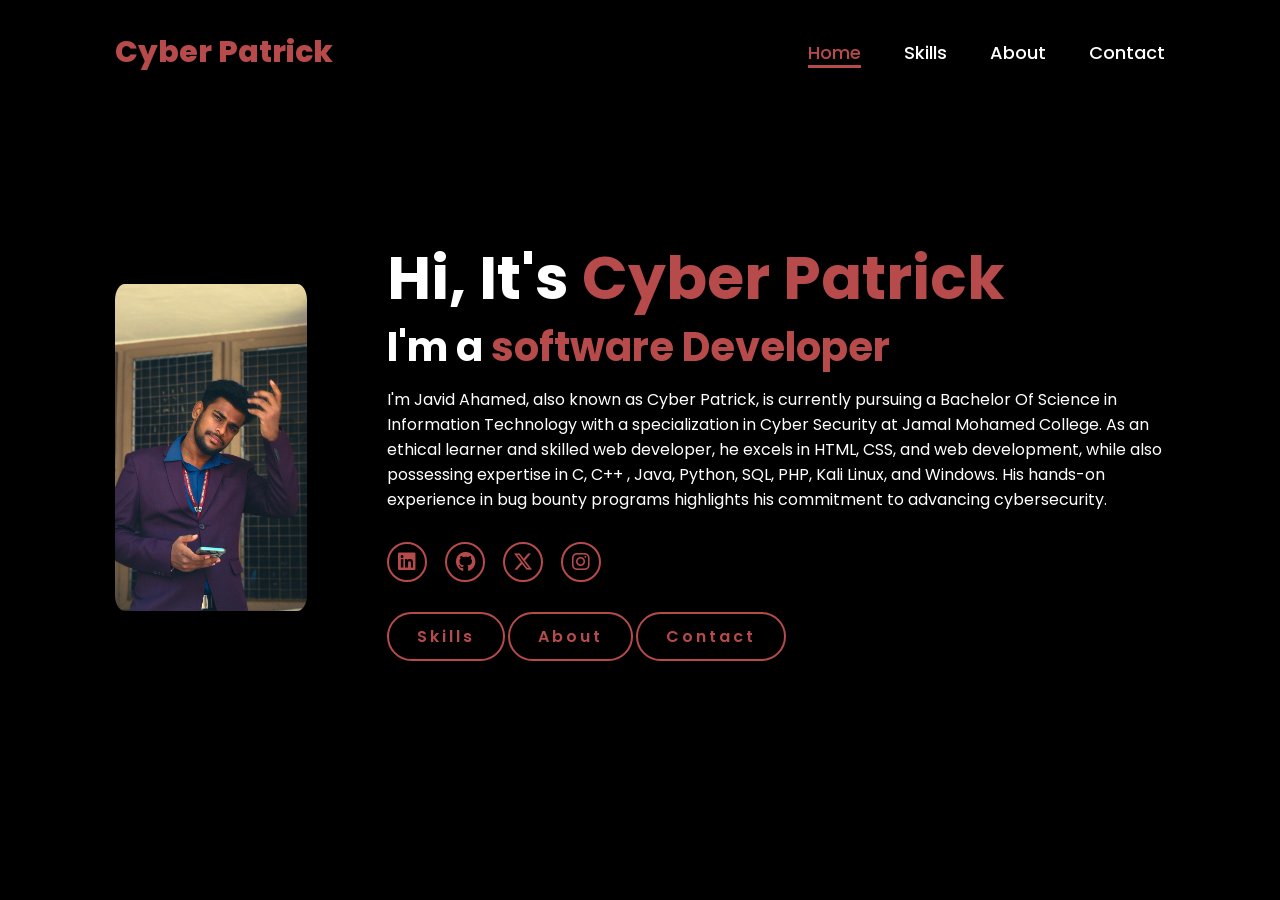
<file: index.html>
<!DOCTYPE html>
<html lang="en">

<head>
    <meta charset="UTF-8">
    <meta name="viewport" content="width=device-width, initial-scale=1.0">
    <link rel="stylesheet" href="https://cdnjs.cloudflare.com/ajax/libs/font-awesome/6.5.2/css/all.min.css">
    <link rel="stylesheet" href="style.css">
    <title>Cyber Patrick Portfolio</title>
    <link rel="icon" href="icons.png" type="image">
</head>
<body>
    <header>
        <a href="#" class="logo">Cyber Patrick</a>

        <nav>
            <a href="index.html" class="active"> Home</a>
            <a href="skill.html" >Skills</a>
            <a href="about.html" >About</a>
            <a href="contact.html" >Contact</a>
        </nav>

    </header>
    <section class="home">
        <div class="home-img">
            <img src="my.jpg" alt="">
        </div>
        <div class="home-content">
            <h1>Hi, It's <span>Cyber Patrick</span></h1>
            <h3 class="typing-text">I'm a <span></span></h3>
            <p>I'm Javid Ahamed, also known as Cyber Patrick, is currently pursuing a Bachelor Of Science in Information Technology with a
specialization in Cyber Security at Jamal Mohamed College. As an ethical learner and skilled web developer, he
excels in HTML, CSS, and web development, while also possessing expertise in C, C++

, Java, Python, SQL, PHP, Kali
Linux, and Windows. His hands-on experience in bug bounty programs highlights his commitment to advancing
cybersecurity.</p>
            <div class="social-icons">
                <a href="https://www.linkedin.com/in/javid-ahamed-50b62b342?utm_source=share_via&utm_content=profile&utm_medium=member_android"><i class="fa-brands fa-linkedin"></i></a>
                <a href="https://github.com/cyberpatrick007"><i class="fa-brands fa-github"></i></a>
                <a href="https://x.com/Javid_AhamedX"><i class="fa-brands fa-x-twitter"></i></a>
                <a href="https://www.instagram.com/x_kiddu_?igsh=ZnB3dnJwaGJqZWk5"><i class="fa-brands fa-instagram"></i></a>
            </div>
            <a href="skill.html" class="btn">Skills</a>
            <a href="about.html" class="btn">About</a>
            <a href="contact.html" class="btn">Contact</a>
        </div>
    </section>
</body>
</html>
</file>
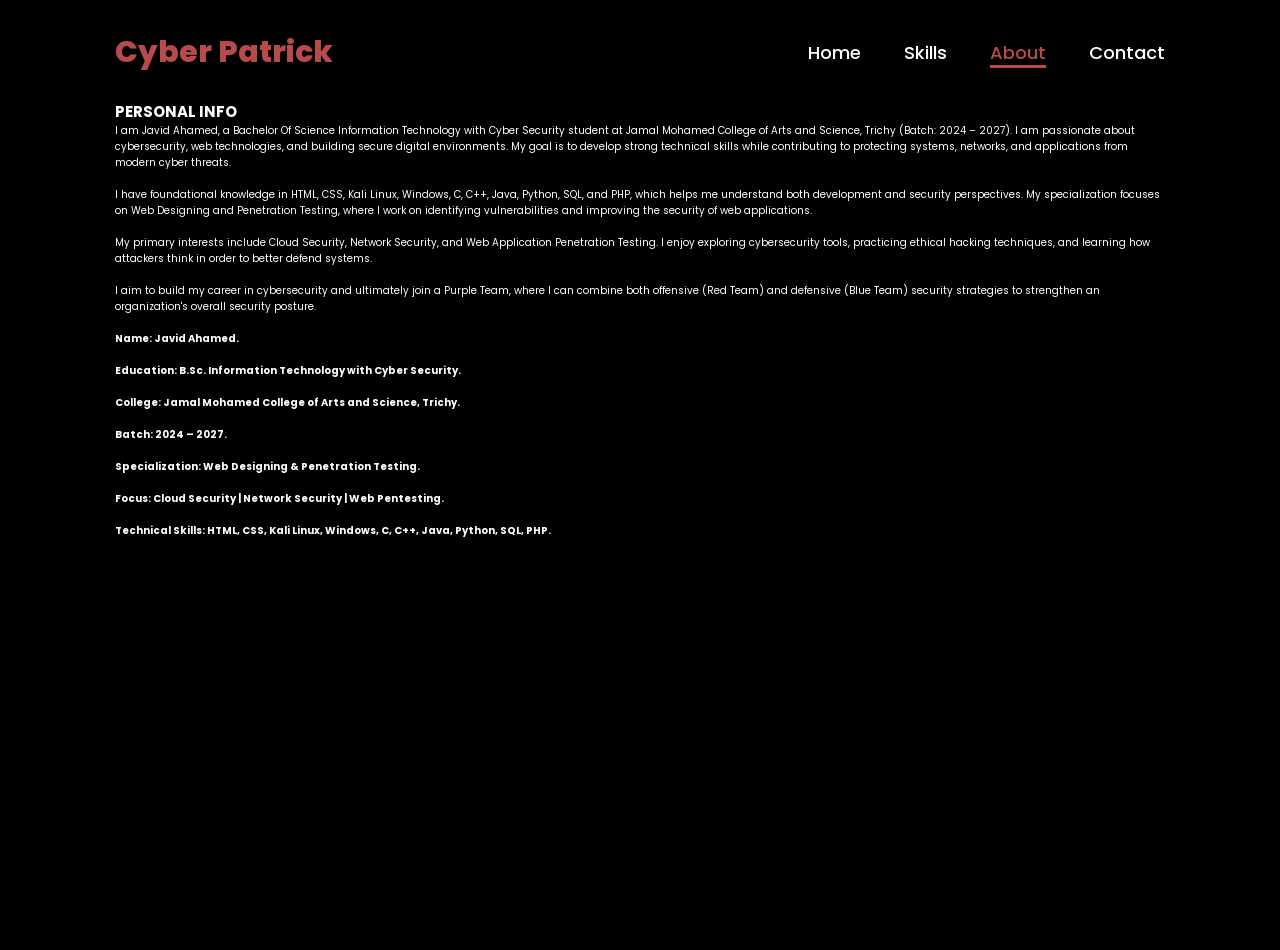
<file: about.html>
<!DOCTYPE html>
<html lang="en">
   
<head>
    <meta charset="UTF-8">
    <meta name="viewport" content="width=device-width, initial-scale=1.0">
    <link rel="stylesheet" href="https://cdnjs.cloudflare.com/ajax/libs/font-awesome/6.5.2/css/all.min.css">
    <link rel="stylesheet" href="style2.css">
    <title>Cyber Patrick Portfolio</title>
    <link rel="icon" href="icons.png" type="image">
</head>

<body>
    <header>
        <a href="#" class="logo">Cyber Patrick</a>
        <nav>
            <a href="index.html"> Home</a>
            <a href="skill.html">Skills</a>
            <a href="about.html" class="active">About</a>
            <a href="contact.html">Contact</a>
        </nav>
    </header>
    <section>
    <div class="para">
        <h2>
            PERSONAL INFO
        </h2>
        <p>
I am Javid Ahamed, a Bachelor Of Science Information Technology with Cyber Security student at Jamal Mohamed College of Arts and Science, Trichy (Batch: 2024 – 2027). I am passionate about cybersecurity, web technologies, and building secure digital environments. My goal is to develop strong technical skills while contributing to protecting systems, networks, and applications from modern cyber threats.
<br>
<br>
I have foundational knowledge in HTML, CSS, Kali Linux, Windows, C, C++, Java, Python, SQL, and PHP, which helps me understand both development and security perspectives. My specialization focuses on Web Designing and Penetration Testing, where I work on identifying vulnerabilities and improving the security of web applications.
<br>
<br>
My primary interests include Cloud Security, Network Security, and Web Application Penetration Testing. I enjoy exploring cybersecurity tools, practicing ethical hacking techniques, and learning how attackers think in order to better defend systems.
<br>
<br>
I aim to build my career in cybersecurity and ultimately join a Purple Team, where I can combine both offensive (Red Team) and defensive (Blue Team) security strategies to strengthen an organization's overall security posture.
<br>
<br>
<h4>Name: Javid Ahamed.</h4>
<br>
<h4>Education: B.Sc. Information Technology with Cyber Security.</h4>
<br>
<h4>College: Jamal Mohamed College of Arts and Science, Trichy.</h4>
<br>
<h4>Batch: 2024 – 2027.</h4>
<br>
<h4>Specialization: Web Designing & Penetration Testing.</h4>
<br>
<h4>Focus: Cloud Security | Network Security | Web Pentesting.</h4>
<br>
<h4>Technical Skills: HTML, CSS, Kali Linux, Windows, C, C++, Java, Python, SQL, PHP.</h4></div>
        </p>
    </div>
    </section>
</body>
</html>
</file>
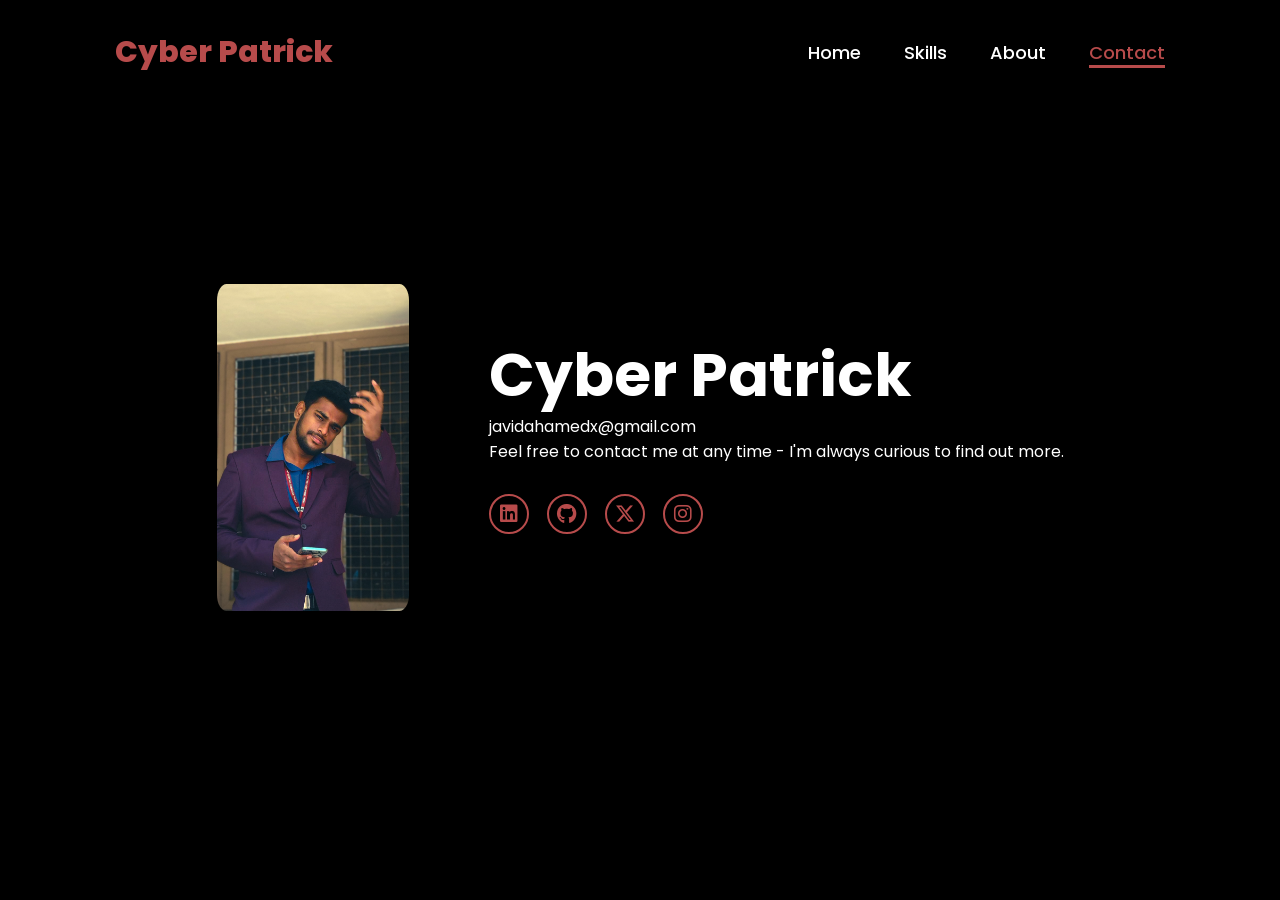
<file: contact.html>
<!DOCTYPE html>
<html lang="en">

<head>
    <meta charset="UTF-8">
    <meta name="viewport" content="width=device-width, initial-scale=1.0">
    <link rel="stylesheet" href="https://cdnjs.cloudflare.com/ajax/libs/font-awesome/6.5.2/css/all.min.css">
    <link rel="stylesheet" href="style3.css">
    <title>Cyber Patrick Portfolio</title>
    <link rel="icon" href="icons.png" type="image">
</head>
<body>
    <header>
        <a href="#" class="logo">Cyber Patrick</a>

        <nav>
            <a href="index.html"> Home</a>
            <a href="skill.html" >Skills</a>
            <a href="about.html" >About</a>
            <a href="contact.html" class="active" >Contact</a>
        </nav>
    </header>
    <section class="home">
        <div class="home-img">
            <img src="my.jpg" alt="">
        </div>
        <div class="home-content">
            <h1><span>Cyber Patrick</span></h1>
            <p>javidahamedx@gmail.com</p>
            <p> Feel free to contact me at any time - I'm always curious to find out more.</p>

            <div class="social-icons">
                <a href="https://www.linkedin.com/in/javid-ahamed-50b62b342?utm_source=share_via&utm_content=profile&utm_medium=member_android"><i class="fa-brands fa-linkedin"></i></a>
                <a href="https://github.com/cyberpatrick007"><i class="fa-brands fa-github"></i></a>
                <a href="https://x.com/Javid_AhamedX"><i class="fa-brands fa-x-twitter"></i></a>
                <a href="https://www.instagram.com/x_kiddu_?igsh=ZnB3dnJwaGJqZWk5"><i class="fa-brands fa-instagram"></i></a>
            </div>
    </section>

</body>
</html>
</file>
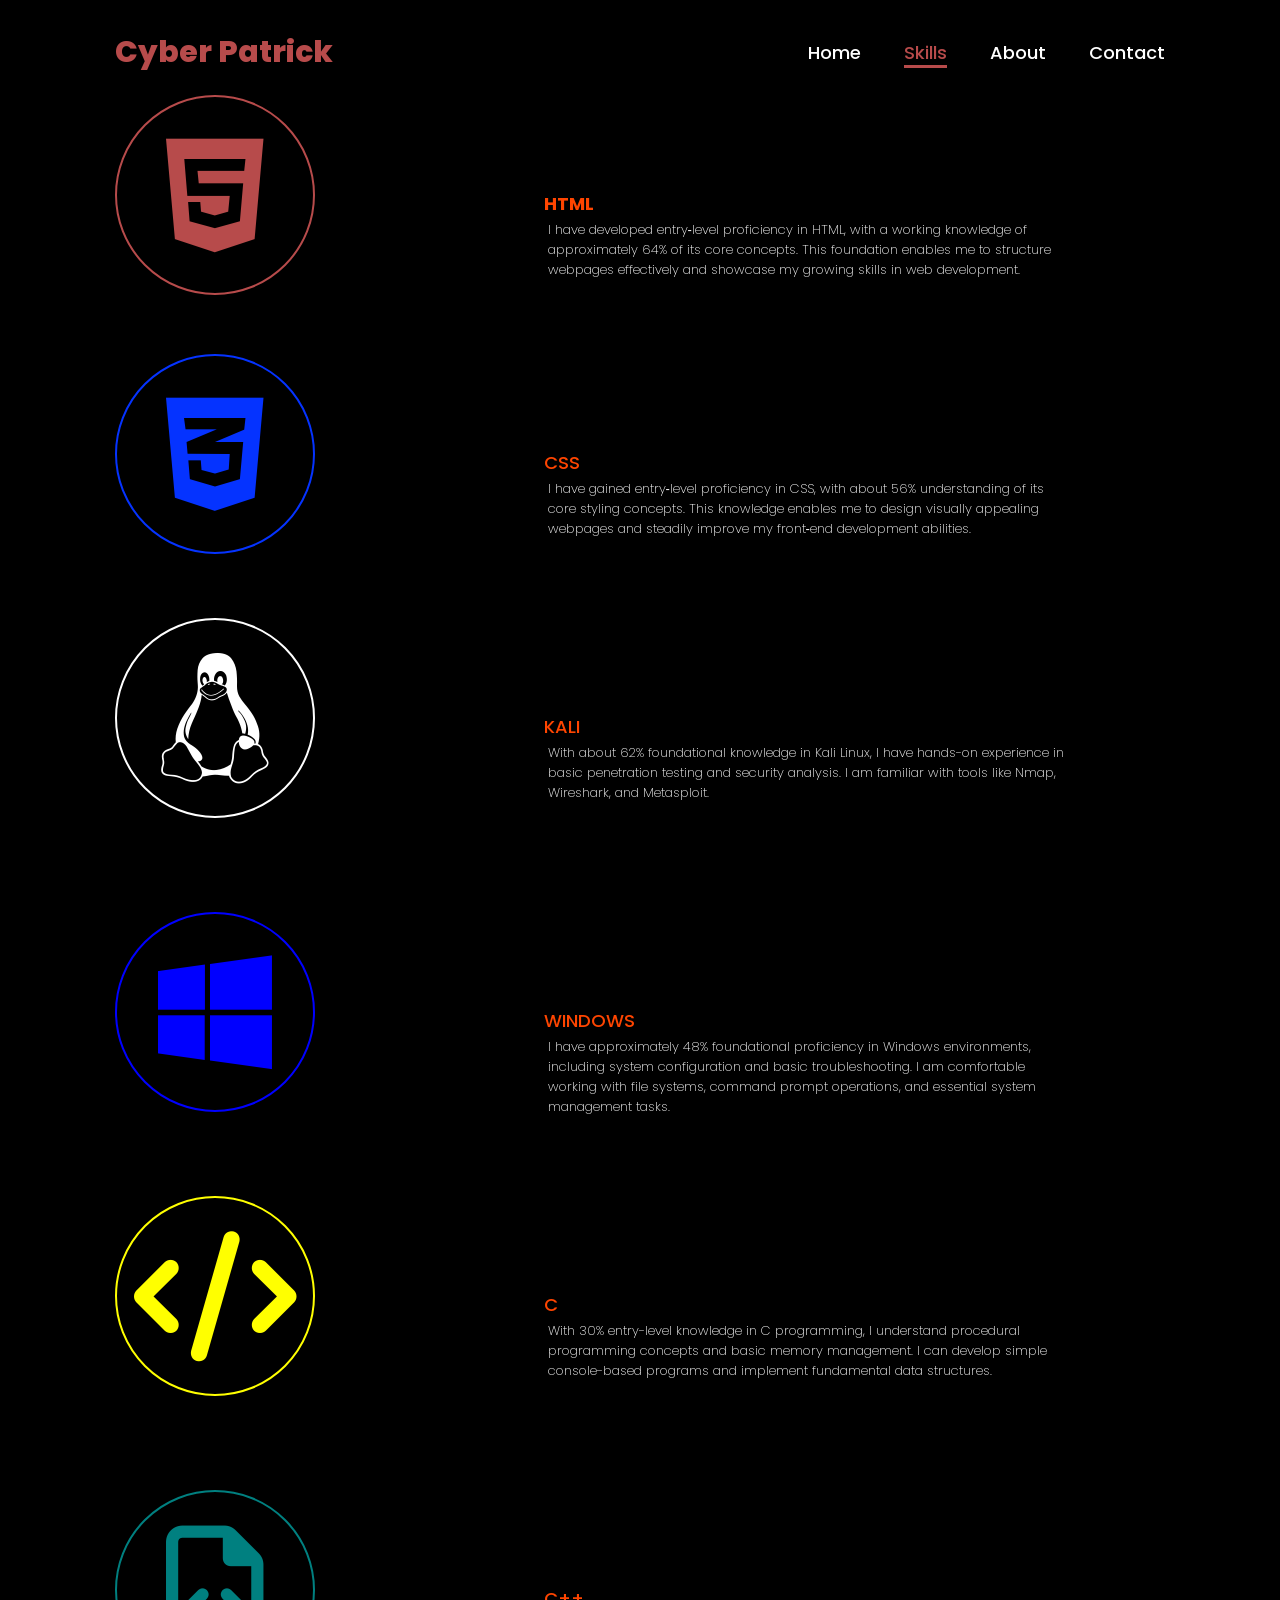
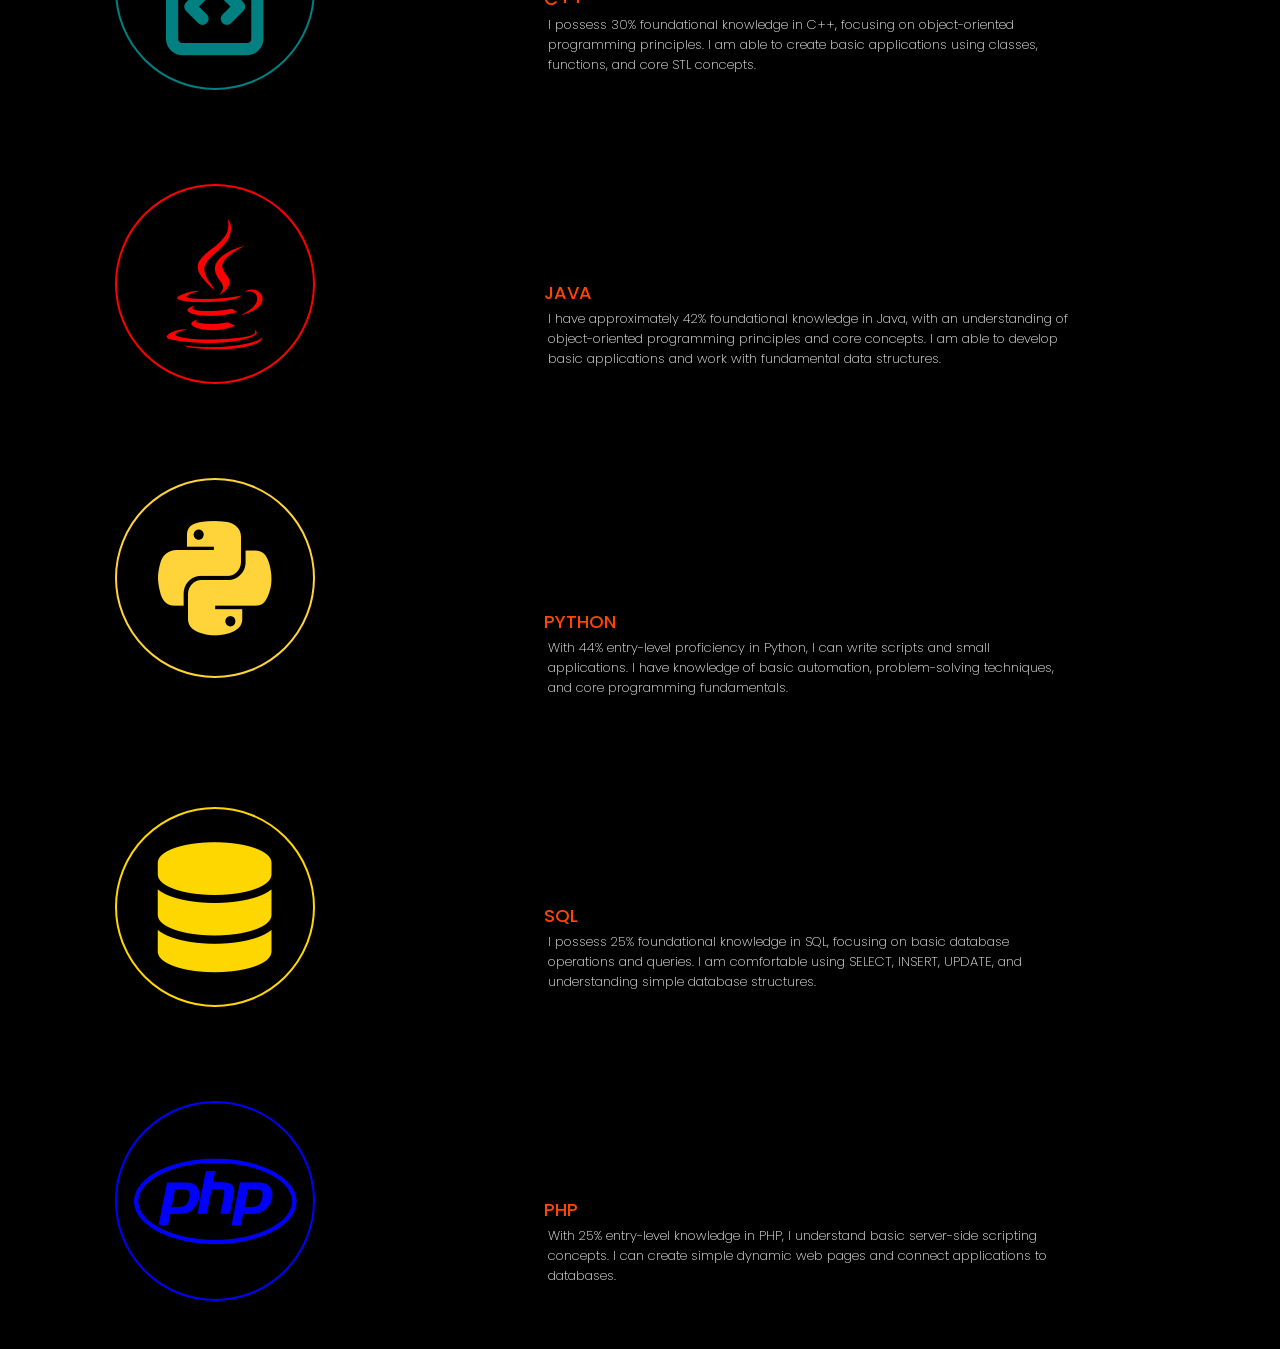
<file: skill.html>
<!DOCTYPE html>
<html lang="en">
    
<head>
    <meta charset="UTF-8">
    <meta name="viewport" content="width=device-width, initial-scale=1.0">
    <link rel="stylesheet" href="https://cdnjs.cloudflare.com/ajax/libs/font-awesome/6.5.2/css/all.min.css">
    <link rel="stylesheet" href="style1.css">
    <title>Cyber Patrick Portfolio</title>
    <link rel="icon" href="icons.png" type="image">
</head>
<body>
     <header>
        <a href="#" class="logo">Cyber Patrick</a>

        <nav>
            <a href="index.html"> Home</a>
            <a href="skill.html" class="active" >Skills</a>
            <a href="about.html" >About</a>
            <a href="contact.html" >Contact</a>
        </nav>
    </header>

    <section class="skill">

        <div class="pic1">
            <a href="https://en.wikipedia.org/wiki/HTML"><i class="fa-brands fa-html5"></i></a>
        </div>
        <div class="p1">
            <h4>
                HTML
            </h4>
        </div>
        <p class="para1">
            I have developed entry‑level proficiency in HTML, with a working knowledge of approximately 64% of its core concepts. This foundation enables me to structure webpages effectively and showcase my growing skills in web development.
        </p>
        <br>

    <div class="css">

        <div class="pic2">
            <a href="https://en.wikipedia.org/wiki/CSS"><i class="fa-brands fa-css3-alt"></i></a>
        </div>
        
        <div class="p2">
            CSS
        </div>
        <p class="para2">
            I have gained entry‑level proficiency in CSS, with about 56% understanding of its core styling concepts. This knowledge enables me to design visually appealing webpages and steadily improve my front‑end development abilities.
        </p>
    </div>

    <br>

     <div class="kali">
            <div class="pic3">
                <a href="https://www.kali.org/docs/introduction/what-is-kali-linux/"><i class="fa-brands fa-linux"></i></a>
            </div>
        
        <div class="p3">
            KALI
        </div>
            <p class="para3">
                With about 62% foundational knowledge in Kali Linux, I have hands-on experience in basic penetration testing and security analysis. I am familiar with tools like Nmap, Wireshark, and Metasploit.
            </p>
     </div>

    <br>

     <div class="win">
            <div class="pic4">
                <a href="https://en.wikipedia.org/wiki/Microsoft_Windows"><i class="fa-brands fa-windows"></i></a>
            </div>
        
        <div class="p4">
            WINDOWS
        </div>
            <p class="para4">
                I have approximately 48% foundational proficiency in Windows environments, including system configuration and basic troubleshooting. I am comfortable working with file systems, command prompt operations, and essential system management tasks.
            </p>
     </div>

     <br>

     <div class="c">
            <div class="pic5">
                <a href="https://en.wikipedia.org/wiki/C_(programming_language)"><i class="fa-solid fa-code"></i></i></a>
            </div>
        
        <div class="p5">
            C
        </div>
            <p class="para5">
                With 30% entry-level knowledge in C programming, I understand procedural programming concepts and basic memory management. I can develop simple console-based programs and implement fundamental data structures.  
            </p>
     </div>
     
     <br>

     <div class="cc">
            <div class="pic6">
                <a href="https://en.wikipedia.org/wiki/C%2B%2B"><i class="fa-regular fa-file-code"></i></a>
            </div>
        
        <div class="p6">
            C++
        </div>
            <p class="para6">
                I possess 30% foundational knowledge in C++, focusing on object-oriented programming principles. I am able to create basic applications using classes, functions, and core STL concepts.
            </p>
     </div>

     <br>

     <div class="java">
            <div class="pic7">
                <a href="https://en.wikipedia.org/wiki/Java_(programming_language)"><i class="fa-brands fa-java"></i></a>
            </div>
        
        <div class="p7">
            JAVA
        </div>
            <p class="para7">
                I have approximately 42% foundational knowledge in Java, with an understanding of object-oriented programming principles and core concepts. I am able to develop basic applications and work with fundamental data structures.
            </p>
     </div>

     <br>

     <div class="python">
            <div class="pic8">
                <a href="https://en.wikipedia.org/wiki/Python_(programming_language)"><i class="fa-brands fa-python"></i></a>
            </div>
        
        <div class="p8">
            PYTHON
        </div>
            <p class="para8">
                With 44% entry-level proficiency in Python, I can write scripts and small applications. I have knowledge of basic automation, problem-solving techniques, and core programming fundamentals.
            </p>
     </div>

          <br>

     <div class="sql">
            <div class="pic9">
                <a href="https://en.wikipedia.org/wiki/SQL"><i class="fa-solid fa-database"></i></a>
            </div>
        
        <div class="p9">
            SQL
        </div>
            <p class="para9">I possess 25% foundational knowledge in SQL, focusing on basic database operations and queries. I am comfortable using SELECT, INSERT, UPDATE, and understanding simple database structures.
            </p>
     </div>

          <br>

     <div class="php">
            <div class="pic10">
                <a href="https://en.wikipedia.org/wiki/PHP"><i class="fa-brands fa-php"></i></a>
            </div>
        
        <div class="p10">
            PHP
        </div>
            <p class="para10">With 25% entry-level knowledge in PHP, I understand basic server-side scripting concepts. I can create simple dynamic web pages and connect applications to databases.
            </p>
     </div>

    </section>
    
</body>
</html>
</file>
<file: style.css>
@import url('https://fonts.googleapis.com/css2?family=Poppins:wght@100;200;300;400;500;600&display=swap');

*{
    margin: 0;
    padding: 0;
    box-sizing: border-box;
    text-decoration: none;
    border: none;
    outline: none;
    font-family: 'Poppins', sans-serif;
}

html{
    font-size: 62.5%;
}

body{
    width: 100%;
    height: 100vh;
    overflow-x: hidden;
    background-color: black;
    color: white;
}

header{
    margin-top: 20px;
    position: fixed;
    top: 0;
    left: 0;
    width: 100%;
    padding: 1rem 9%;
    background-color: black ;
    filter: drop-shadow(10px);
    display: flex;
    justify-content: space-between;
    align-items: center;
    z-index: 100;
}

.logo{
    font-size: 3rem;
    color: #b74b4b;
    font-weight: 800;
    cursor: pointer;
    transition: 0.5s ease;
}

.logo:hover{
    transform: scale(1.1);
}

nav a{
    font-size: 1.8rem;
    color: white;
    margin-left: 4rem;
    font-weight: 500;
    transition: 0.3s ease;
    border-bottom: 3px solid transparent;
}

nav a:hover,
nav a.active{
    color: #b74b4b;
    border-bottom: 3px solid #b74b4b;
}

@media(max-width:995px){
    nav{
        position: absolute;
        display: none;
        top: 0;
        right: 0;
        width: 40%;
        border-left: 3px solid #b74b4b;
        border-bottom: 3px solid #b74b4b;
        border-bottom-left-radius: 2rem;
        padding: 1rem solid;
        background-color: #161616;
        border-top: 0.1rem solid rgba(0,0,0,0.1);
    }

    nav.active{
        display: block;
    }

    nav a{
        display: block;
        font-size: 2rem;
        margin: 3rem 0;
    }

    nav a:hover,
    nav a.active{
        padding: 1rem;
        border-radius: 0.5rem;
        border-bottom: 0.5rem solid #b74b4b;
    }
}

section{
    min-height: 100vh;
    padding: 5rem 9% 5rem;
}

.home{
    display: flex;
    justify-content: center;
    align-items: center;
    gap: 8rem;
    background-color: black;
}

.home .home-content h1{
    font-size: 6rem;
    font-weight: 700;
    line-height: 1.3;
}

span{
    color: #b74b4b;
}

.home-content h3{
    font-size: 4rem;
    margin-bottom: 1rem;
    font-weight: 700;
}

.home-content p{
    font-size: 1.6rem;
}

.home-img{
    border-radius: 50%;
}

.home-img img{
    position: relative;
    width: 15vw;
    border-radius: 5%;
    box-shadow: 0 0 25px solid #b74b4b;
    cursor: pointer;
    transition: 0.2s linear;
}

.home-img img:hover{
    font-size: 1.8rem;
    font-weight: 500;
}

.social-icons a{
    display: inline-flex;
    justify-content: center;
    align-items: center;
    width: 4rem;
    height: 4rem;
    background-color: transparent;
    border: 0.2rem solid #b74b4b;
    font-size: 2rem;
    border-radius: 50%;
    margin: 3rem 1.5rem 3rem 0;
    transition: 0.3s ease;
    color: #b74b4b;
}

.social-icons a:hover{
    color: black;
    transform: scale(1.3) translateY(-5px);
    background-color: #b74b4b;
    box-shadow: 0  0 25px #b74b4b;
}

.btn{
    display: inline-block;
    padding: 1rem 2.8rem;
    background-color: black;
    border-radius: 4rem;
    font-size: 1.6rem;
    color: #b74b4b;
    letter-spacing: 0.3rem;
    font-weight: 600;
    border: 2px solid #b74b4b;
    transition: 0.3s ease;
    cursor: pointer;
}

.btn:hover{
    transform: scale3d(1.03);
    background-color: #b74b4b;
    color: black;
    box-shadow: 0 0 25px #b74b4b;
}

.typing-text{
    font-size: 34px;
    font-weight: 600;
    min-width: 280px;
}

.typing-text span{
    position: relative;
}

.typing-text span::before{
    content: "software Developer";
    color: #b74b4b;
    animation: words 20s infinite;
}

.typing-text span::after{
    content: "";
    background-color: black;
    position: absolute;
    width: calc(100% + 8px);
    height: 100%;
    border-left: 3px solid black;
    right: -8;
    animation: cursor 0.6s infinite;
}

@keyframes cursor{
    to{
        border-left: 3px solid #b74b4b;
    }
}

@keyframes words{
    0%, 20%{
        content: "Penetration Tester";
    }
    21%, 40%{
        content: "Web Devoloper";
    }
    41%, 60%{
        content: "Web Designer";
    }
    61%, 80%{
        content: "Network Defencer";
    }
    81%, 100%{
        content: "Ethical Learner";
    }
}

@media (max-width: 1000px){
    .home{
        gap: 4rem;
    }
}

@media(max-width:995px){
    .home{
        flex-direction: column;
        margin: 5rem 4rem;
    }

    .home .home-content h3{
        font-size: 2.5rem;
    }

    .home-content h1{
        font-size: 5rem;
    }

    .home-img img{
        width: 70vw;
        margin-top: 4rem;
    }
}
</file>
<file: style2.css>
@import url('https://fonts.googleapis.com/css2?family=Poppins:wght@100;200;300;400;500;600&display=swap');

*{
    margin: 0;
    padding: 0;
    box-sizing: border-box;
    text-decoration: none;
    border: none;
    outline: none;
    font-family: 'Poppins', sans-serif;
}

html{
    font-size: 62.5%;
}

body{
    width: 100%;
    height: 100vh;
    overflow-x: hidden;
    background-color: black;
    color: white;
}

header{
    margin-top: 20px;
    position: fixed;
    top: 0;
    left: 0;
    width: 100%;
    padding: 1rem 9%;
    background-color: black;
    filter: drop-shadow(10px);
    display: flex;
    justify-content: space-between;
    align-items: center;
    z-index: 100;
}

.logo{
    font-size: 3rem;
    color: #b74b4b;
    font-weight: 800;
    cursor: pointe-r;
    transition: 0.5s ease;
}

.logo:hover{
    transform: scale(1.1);
}

nav a{
    font-size: 1.8rem;
    color: white;
    margin-left: 4rem;
    font-weight: 500;
    transition: 0.3s ease;
    border-bottom: 3px solid transparent;
}

nav a:hover,
nav a.active{
    color: #b74b4b;
    border-bottom: 3px solid #b74b4b;
}

section{
    min-height: 100vh;
    padding: 5rem 9% 5rem;
    margin-top: 50px;
}
</file>
<file: style3.css>
@import url('https://fonts.googleapis.com/css2?family=Poppins:wght@100;200;300;400;500;600&display=swap');

*{
    margin: 0;
    padding: 0;
    box-sizing: border-box;
    text-decoration: none;
    border: none;
    outline: none;
    font-family: 'Poppins', sans-serif;
}

html{
    font-size: 62.5%;
}

body{
    width: 100%;
    height: 100vh;
    overflow-x: hidden;
    background-color: black;
    color: white;
}

header{
    margin-top: 20px;
    position: fixed;
    top: 0;
    left: 0;
    width: 100%;
    padding: 1rem 9%;
    background-color: black;
    filter: drop-shadow(10px);
    display: flex;
    justify-content: space-between;
    align-items: center;
    z-index: 100;
}

.logo{
    font-size: 3rem;
    color: #b74b4b;
    font-weight: 800;
    cursor: pointer;
    transition: 0.5s ease;
}

.logo:hover{
    transform: scale(1.1);
}

nav a{
    font-size: 1.8rem;
    color: white;
    margin-left: 4rem;
    font-weight: 500;
    transition: 0.3s ease;
    border-bottom: 3px solid transparent;
}

nav a:hover,
nav a.active{
    color: #b74b4b;
    border-bottom: 3px solid #b74b4b;
}

section{
    min-height: 100vh;
    padding: 5rem 9% 5rem;
}

.home{
    display: flex;
    justify-content: center;
    align-items: center;
    gap: 8rem;
    background-color: black;
}

.home .home-content h1{
    font-size: 6rem;
    font-weight: 700;
    line-height: 1.3;
}
{
    color: #b74b4b;
}

.home-content h3{
    font-size: 4rem;
    margin-bottom: 1rem;
    font-weight: 700;
}

.home-content p{
    font-size: 1.6rem;
}

.home-img{
    border-radius: 50%;
}

.home-img img{
    position: relative;
    width: 15vw;
    border-radius: 5%;
    box-shadow: 0 0 25px solid #b74b4b;
    cursor: pointer;
    transition: 0.2s linear;
}

.home-img img:hover{
    font-size: 1.8rem;
    font-weight: 500;
}

.social-icons a{
    display: inline-flex;
    justify-content: center;
    align-items: center;
    width: 4rem;
    height: 4rem;
    background-color: transparent;
    border: 0.2rem solid #b74b4b;
    font-size: 2rem;
    border-radius: 50%;
    margin: 3rem 1.5rem 3rem 0;
    transition: 0.3s ease;
    color: #b74b4b;
}

.social-icons a:hover{
    color: black;
    transform: scale(1.3) translateY(-5px);
    background-color: #b74b4b;
    box-shadow: 0  0 25px #b74b4b;
}
</file>
<file: style1.css>
@import url('https://fonts.googleapis.com/css2?family=Poppins:wght@100;200;300;400;500;600&display=swap');

*{
    margin: 0;
    padding: 0;
    box-sizing: border-box;
    text-decoration: none;
    border: none;
    outline: none;
    font-family: 'Poppins', sans-serif;
}

html{
    font-size: 62.5%;
}

body{
    width: 100%;
    height: 100vh;
    overflow-x: hidden;
    background-color: black;
    color: white;
}

header{
    margin-top: 20px;
    position: fixed;
    top: 0;
    left: 0;
    width: 100%;
    padding: 1rem 9%;
    background-color: black;
    filter: drop-shadow(10px);
    display: flex;
    justify-content: space-between;
    align-items: center;
    z-index: 100;
}

.logo{
    font-size: 3rem;
    color: #b74b4b;
    font-weight: 800;
    cursor: pointer;
    transition: 0.5s ease;
}

.logo:hover{
    transform: scale(1.1);
}

nav a{
    font-size: 1.8rem;
    color: white;
    margin-left: 4rem;
    font-weight: 500;
    transition: 0.3s ease;
    border-bottom: 3px solid transparent;
}

nav a:hover,
nav a.active{
    color: #b74b4b;
    border-bottom: 3px solid #b74b4b;
}

section{
    min-height: 100vh;
    padding: 5rem 9% 5rem;
}
.p1{
    font-size: 1.8rem;
    color: orangered;
    margin-left: 4rem;
    font-weight: 500;
    transition: 0.3s ease;
    border-bottom: 3px solid transparent;
    margin-top: -145px;
    top: 0;
    left: 0;
    width: 100%;
    padding: 1rem 37%;
    display: flex;
    justify-content: space-between;
    align-items: center;
}
.para1{
    font-size: 1.3rem;
    color: white;
    margin-left: 17rem;
    font-weight: 250;
    transition: 0.3s ease;
    border-bottom: 3px solid transparent;
    margin-top: -20px;
    width: 100%;
    padding: 1rem 25%;
    filter: drop-shadow(10px);
    display: flex;
    justify-content: space-between;
    align-items: center;
    z-index: 100;
}
.pic1{
    margin-top: 15px;
}
.pic1 a{
    display: inline-flex;
    justify-content: center;
    align-items: center;
    width: 20rem;
    height: 20rem;
    background-color: transparent;
    border: 0.2rem solid #b74b4b;
    font-size: 13rem;
    border-radius: 500%;
    margin: 3rem 3rem 3rem 0;
    transition: 0.3s ease;
    color: #b74b4b;
}

.pic1 a:hover{
    color: black;
    transform: scale(1.3) translateY(-5px);
    background-color: #b74b4b;
    box-shadow: 0  0 25px #b74b4b;
}

.css{
    margin-top: 15px;
}
.pic2 a{
    display: inline-flex;
    justify-content: center;
    align-items: center;
    width: 20rem;
    height: 20rem;
    background-color: transparent;
    border: 0.2rem solid #0533ff;
    font-size: 13rem;
    border-radius: 500%;
    margin: 3rem 3rem 3rem 0;
    transition: 0.3s ease;
    color: #0533ff;
}

.pic2 a:hover{
    color: black;
    transform: scale(1.3) translateY(-5px);
    background-color: #0533ff;
    box-shadow: 0  0 25px #0533ff;
}

.p2{
    font-size: 1.8rem;
    color: orangered;
    margin-left: 4rem;
    font-weight: 500;
    transition: 0.3s ease;
    border-bottom: 3px solid transparent;
    margin-top: -145px;
    top: 0;
    left: 0;
    width: 100%;
    padding: 1rem 37%;
    display: flex;
    justify-content: space-between;
    align-items: center;
}
.para2{
    font-size: 1.3rem;
    color: white;
    margin-left: 17rem;
    font-weight: 250;
    transition: 0.3s ease;
    border-bottom: 3px solid transparent;
    margin-top: -20px;
    width: 100%;
    padding: 1rem 25%;
    filter: drop-shadow(10px);
    display: flex;
    justify-content: space-between;
    align-items: center;
    z-index: 100;
}
.kali{
    margin-top: 20px;
}
.pic3 a{
    display: inline-flex;
    justify-content: center;
    align-items: center;
    width: 20rem;
    height: 20rem;
    background-color: transparent;
    border: 0.2rem solid white;
    font-size: 13rem;
    border-radius: 500%;
    margin: 3rem 3rem 3rem 0;
    transition: 0.3s ease;
    color: white;
}

.pic3 a:hover{
    color: black;
    transform: scale(1.3) translateY(-5px);
    background-color: purple;
    box-shadow: 0  0 25px purple;
}

.p3{
    font-size: 1.8rem;
    color: orangered;
    margin-left: 4rem;
    font-weight: 500;
    transition: 0.3s ease;
    border-bottom: 3px solid transparent;
    margin-top: -145px;
    top: 0;
    left: 0;
    width: 100%;
    padding: 1rem 37%;
    display: flex;
    justify-content: space-between;
    align-items: center;
}
.para3{
    font-size: 1.3rem;
    color: white;
    margin-left: 17rem;
    font-weight: 250;
    transition: 0.3s ease;
    border-bottom: 3px solid transparent;
    margin-top: -20px;
    width: 100%;
    padding: 1rem 25%;
    filter: drop-shadow(10px);
    display: flex;
    justify-content: space-between;
    align-items: center;
    z-index: 100;
}
.win{
    margin-top: 50px
}
.pic4 a{
    display: inline-flex;
    justify-content: center;
    align-items: center;
    width: 20rem;
    height: 20rem;
    background-color: transparent;
    border: 0.2rem solid blue;
    font-size: 13rem;
    border-radius: 500%;
    margin: 3rem 3rem 3rem 0;
    transition: 0.3s ease;
    color: blue;
}

.pic4 a:hover{
    color: black;
    transform: scale(1.3) translateY(-5px);
    background-color: blue;
    box-shadow: 0  0 25px blue;
}
.p4{
    font-size: 1.8rem;
    color: orangered;
    margin-left: 4rem;
    font-weight: 500;
    transition: 0.3s ease;
    border-bottom: 3px solid transparent;
    margin-top: -145px;
    top: 0;
    left: 0;
    width: 100%;
    padding: 1rem 37%;
    display: flex;
    justify-content: space-between;
    align-items: center;
}
.para4{
    font-size: 1.3rem;
    color: white;
    margin-left: 17rem;
    font-weight: 250;
    transition: 0.3s ease;
    border-bottom: 3px solid transparent;
    margin-top: -20px;
    width: 100%;
    padding: 1rem 25%;
    filter: drop-shadow(10px);
    display: flex;
    justify-content: space-between;
    align-items: center;
    z-index: 100;
}
.c{
    margin-top: 20px;
}

.pic5 a{
    display: inline-flex;
    justify-content: center;
    align-items: center;
    width: 20rem;
    height: 20rem;
    background-color: transparent;
    border: 0.2rem solid yellow;
    font-size: 13rem;
    border-radius: 500%;
    margin: 3rem 3rem 3rem 0;
    transition: 0.3s ease;
    color: yellow;
}

.pic5 a:hover{
    color: black;
    transform: scale(1.3) translateY(-5px);
    background-color: yellow;
    box-shadow: 0  0 25px yellow;
}

.p5{
    font-size: 1.8rem;
    color: orangered;
    margin-left: 4rem;
    font-weight: 500;
    transition: 0.3s ease;
    border-bottom: 3px solid transparent;
    margin-top: -145px;
    top: 0;
    left: 0;
    width: 100%;
    padding: 1rem 37%;
    display: flex;
    justify-content: space-between;
    align-items: center;
}
.para5{
    font-size: 1.3rem;
    color: white;
    margin-left: 17rem;
    font-weight: 250;
    transition: 0.3s ease;
    border-bottom: 3px solid transparent;
    margin-top: -20px;
    width: 100%;
    padding: 1rem 25%;
    filter: drop-shadow(10px);
    display: flex;
    justify-content: space-between;
    align-items: center;
    z-index: 100;
}

.cc{
    margin-top: 50px;
}

.pic6 a{
    display: inline-flex;
    justify-content: center;
    align-items: center;
    width: 20rem;
    height: 20rem;
    background-color: transparent;
    border: 0.2rem solid teal;
    font-size: 13rem;
    border-radius: 500%;
    margin: 3rem 3rem 3rem 0;
    transition: 0.3s ease;
    color: teal;
}

.pic6 a:hover{
    color: black;
    transform: scale(1.3) translateY(-5px);
    background-color: teal;
    box-shadow: 0  0 25px teal;
}

.p6{
    font-size: 1.8rem;
    color: orangered;
    margin-left: 4rem;
    font-weight: 500;
    transition: 0.3s ease;
    border-bottom: 3px solid transparent;
    margin-top: -145px;
    top: 0;
    left: 0;
    width: 100%;
    padding: 1rem 37%;
    display: flex;
    justify-content: space-between;
    align-items: center;
}
.para6{
    font-size: 1.3rem;
    color: white;
    margin-left: 17rem;
    font-weight: 250;
    transition: 0.3s ease;
    border-bottom: 3px solid transparent;
    margin-top: -20px;
    width: 100%;
    padding: 1rem 25%;
    filter: drop-shadow(10px);
    display: flex;
    justify-content: space-between;
    align-items: center;
    z-index: 100;
}
.java{
    margin-top: 50px;
}
.pic7 a{
    display: inline-flex;
    justify-content: center;
    align-items: center;
    width: 20rem;
    height: 20rem;
    background-color: transparent;
    border: 0.2rem solid red;
    font-size: 13rem;
    border-radius: 500%;
    margin: 3rem 3rem 3rem 0;
    transition: 0.3s ease;
    color: red;
}

.pic7 a:hover{
    color: black;
    transform: scale(1.3) translateY(-5px);
    background-color: red;
    box-shadow: 0  0 25px red;
}

.p7{
    font-size: 1.8rem;
    color: orangered;
    margin-left: 4rem;
    font-weight: 500;
    transition: 0.3s ease;
    border-bottom: 3px solid transparent;
    margin-top: -145px;
    top: 0;
    left: 0;
    width: 100%;
    padding: 1rem 37%;
    display: flex;
    justify-content: space-between;
    align-items: center;
}
.para7{
    font-size: 1.3rem;
    color: white;
    margin-left: 17rem;
    font-weight: 250;
    transition: 0.3s ease;
    border-bottom: 3px solid transparent;
    margin-top: -20px;
    width: 100%;
    padding: 1rem 25%;
    filter: drop-shadow(10px);
    display: flex;
    justify-content: space-between;
    align-items: center;
    z-index: 100;
}
.python{
    margin-top: 50px;
}
.pic8 a{
    display: inline-flex;
    justify-content: center;
    align-items: center;
    width: 20rem;
    height: 20rem;
    background-color: transparent;
    border: 0.2rem solid#FFD43B;
    font-size: 13rem;
    border-radius: 500%;
    margin: 3rem 3rem 3rem 0;
    transition: 0.3s ease;
    color: 	#FFD43B;
}

.pic8 a:hover{
    color: blue;
    transform: scale(1.3) translateY(-5px);
    background-color: 	#FFD43B;
    box-shadow: 0  0 25px blue;
}
.p8{
    font-size: 1.8rem;
    color: orangered;
    margin-left: 4rem;
    font-weight: 500;
    transition: 0.3s ease;
    border-bottom: 3px solid transparent;
    margin-top: -110px;
    top: 0;
    left: 0;
    width: 100%;
    padding: 1rem 37%;
    display: flex;
    justify-content: space-between;
    align-items: center;
}
.para8{
    font-size: 1.3rem;
    color: white;
    margin-left: 17rem;
    font-weight: 250;
    transition: 0.3s ease;
    border-bottom: 3px solid transparent;
    margin-top: -20px;
    width: 100%;
    padding: 1rem 25%;
    filter: drop-shadow(10px);
    display: flex;
    justify-content: space-between;
    align-items: center;
    z-index: 100;
}
.sql{
    margin-top: 50px;
}
.pic9 a{
    display: inline-flex;
    justify-content: center;
    align-items: center;
    width: 20rem;
    height: 20rem;
    background-color: transparent;
    border: 0.2rem solid gold;
    font-size: 13rem;
    border-radius: 500%;
    margin: 3rem 3rem 3rem 0;
    transition: 0.3s ease;
    color: gold;
}

.pic9 a:hover{
    color: black;
    transform: scale(1.3) translateY(-5px);
    background-color: gold;
    box-shadow: 0  0 25px gold;
}
.p9{
    font-size: 1.8rem;
    color: orangered;
    margin-left: 4rem;
    font-weight: 500;
    transition: 0.3s ease;
    border-bottom: 3px solid transparent;
    margin-top: -145px;
    top: 0;
    left: 0;
    width: 100%;
    padding: 1rem 37%;
    display: flex;
    justify-content: space-between;
    align-items: center;
}
.para9{
    font-size: 1.3rem;
    color: white;
    margin-left: 17rem;
    font-weight: 250;
    transition: 0.3s ease;
    border-bottom: 3px solid transparent;
    margin-top: -20px;
    width: 100%;
    padding: 1rem 25%;
    filter: drop-shadow(10px);
    display: flex;
    justify-content: space-between;
    align-items: center;
    z-index: 100;
}

.php{
    margin-top: 50px;
}
.pic10 a{
    display: inline-flex;
    justify-content: center;
    align-items: center;
    width: 20rem;
    height: 20rem;
    background-color: transparent;
    border: 0.2rem solid blue;
    font-size: 13rem;
    border-radius: 500%;
    margin: 3rem 3rem 3rem 0;
    transition: 0.3s ease;
    color: blue;
}

.pic10 a:hover{
    color: black;
    transform: scale(1.3) translateY(-5px);
    background-color: blue;
    box-shadow: 0  0 25px blue;
}


.p10{
    font-size: 1.8rem;
    color: orangered;
    margin-left: 4rem;
    font-weight: 500;
    transition: 0.3s ease;
    border-bottom: 3px solid transparent;
    margin-top: -145px;
    top: 0;
    left: 0;
    width: 100%;
    padding: 1rem 37%;
    display: flex;
    justify-content: space-between;
    align-items: center;
}
.para10{
    font-size: 1.3rem;
    color: white;
    margin-left: 17rem;
    font-weight: 250;
    transition: 0.3s ease;
    border-bottom: 3px solid transparent;
    margin-top: -20px;
    width: 100%;
    padding: 1rem 25%;
    filter: drop-shadow(10px);
    display: flex;
    justify-content: space-between;
    align-items: center;
    z-index: 100;
}
</file>
